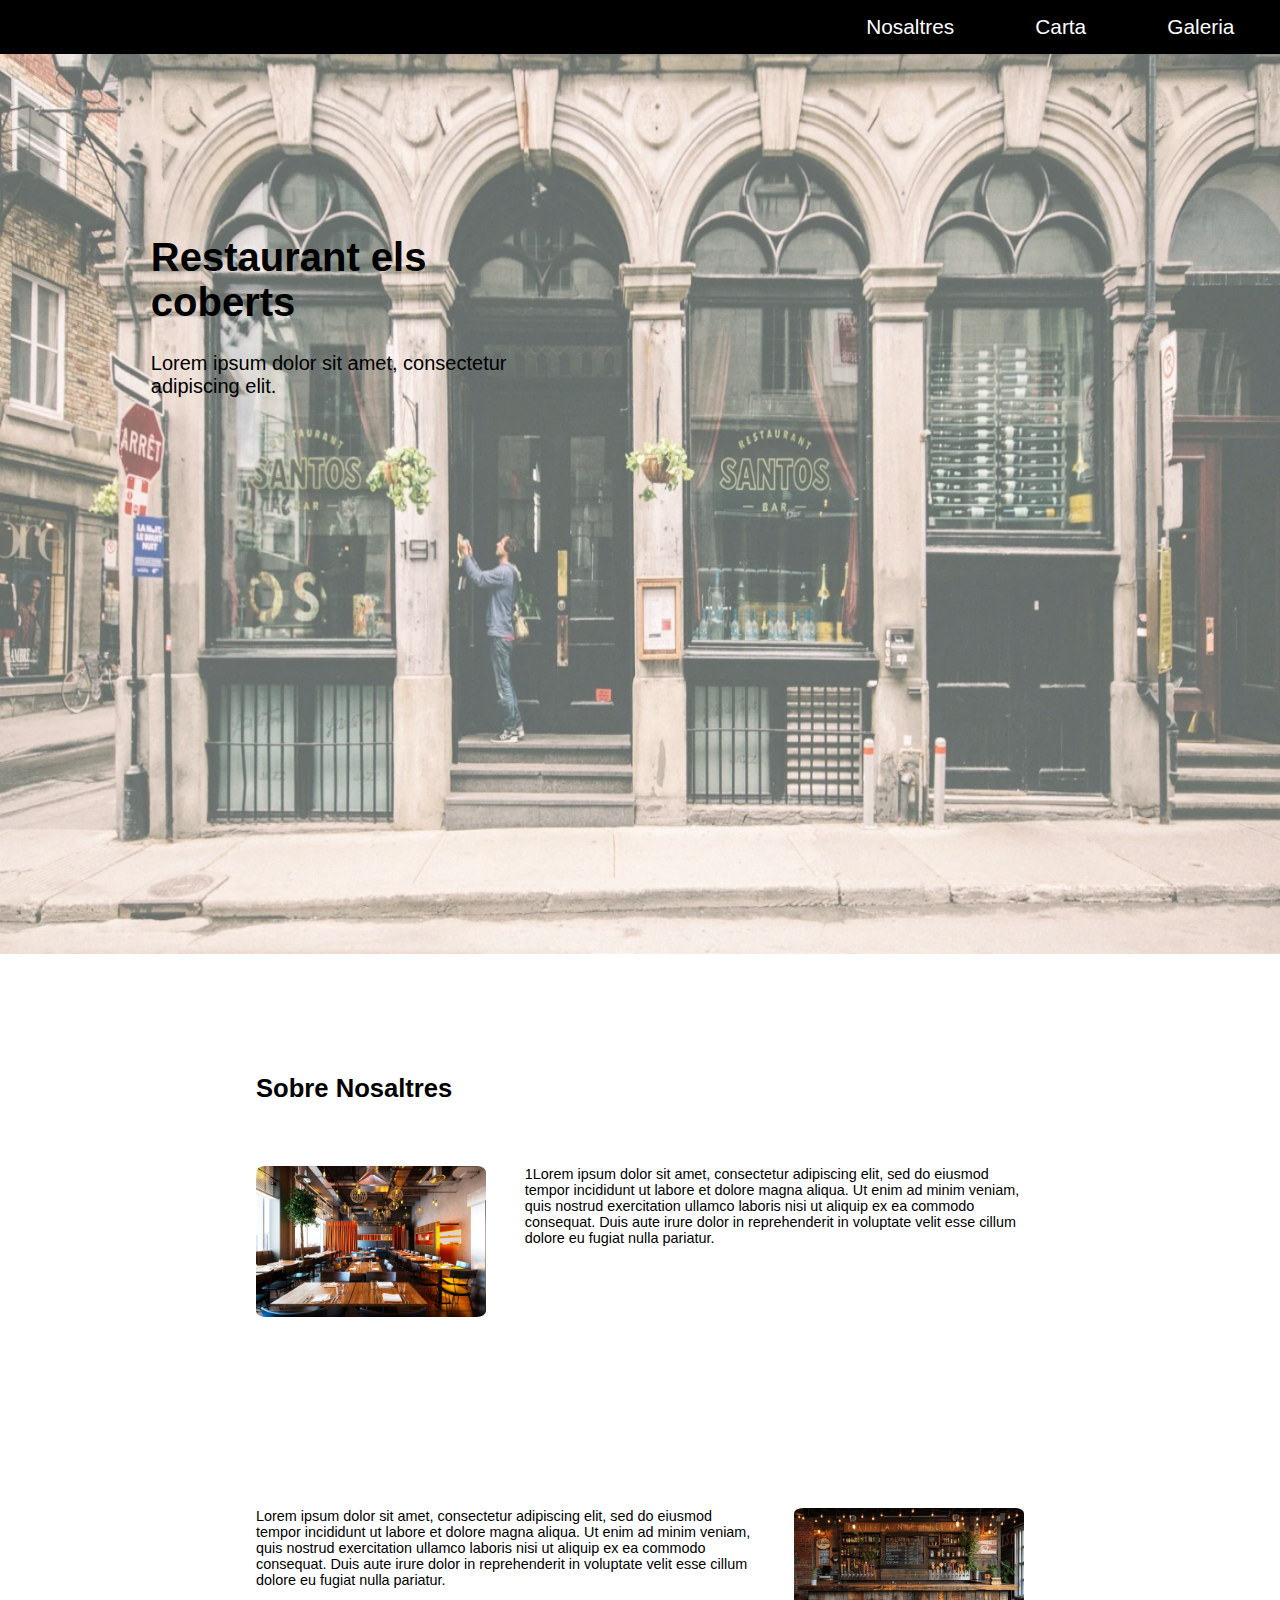
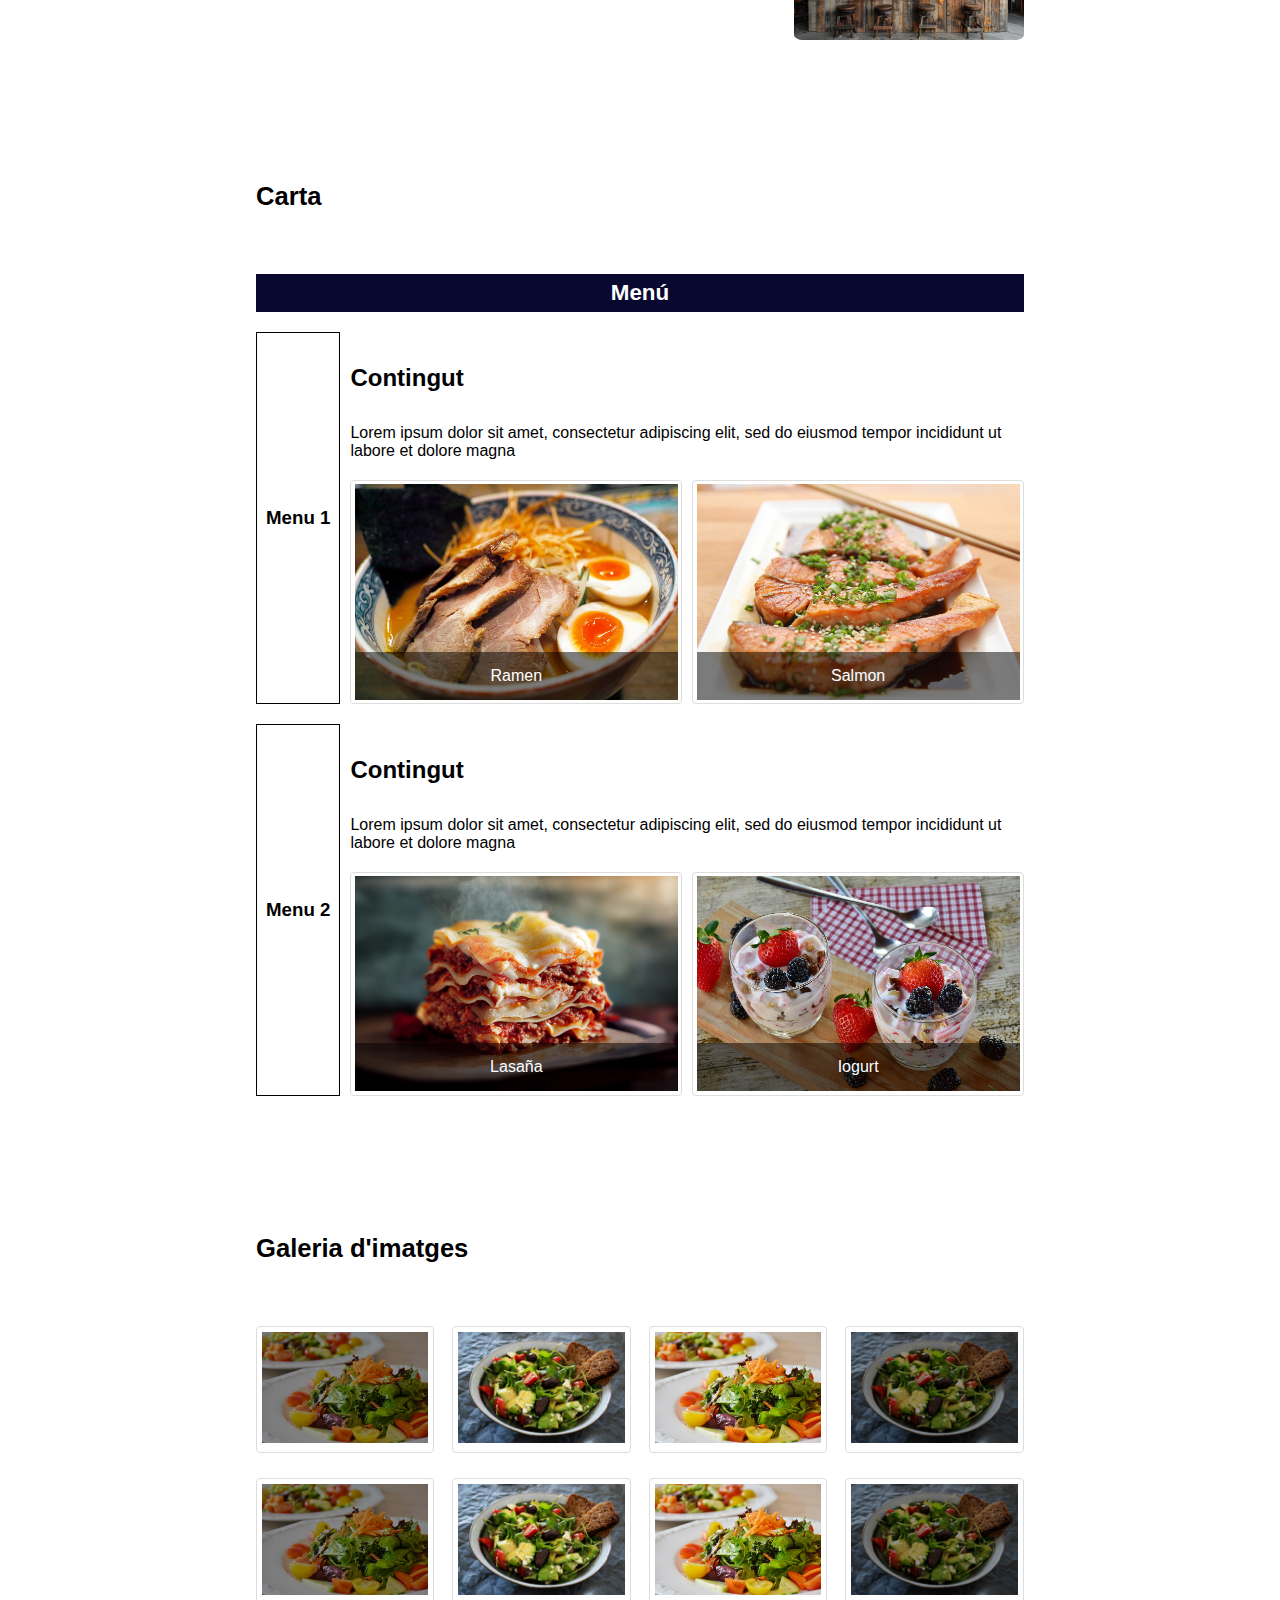
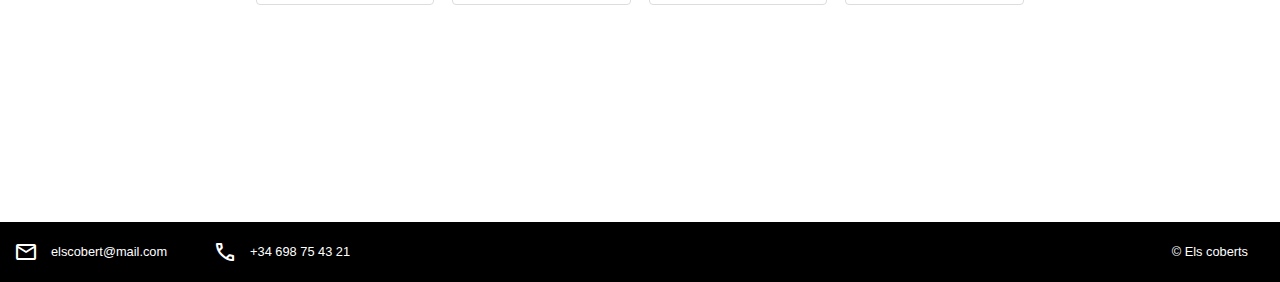
<file: Activitat animacions/index.html>
<!DOCTYPE html>
<html lang="ca">
<head>
    <meta charset="UTF-8">
    <meta name="viewport" content="width=device-width, initial-scale=1.0">
    <title>Restaurant els coberts</title>
    <!--Enllaços als estils-->
    <link rel="stylesheet" href="css/header.css">
    <link rel="stylesheet" href="css/introducio.css">
    <link rel="stylesheet" href="css/main.css">
    <link rel="stylesheet" href="css/footer.css">
    <!--Icones-->
    <link rel="stylesheet" href="https://fonts.googleapis.com/css2?family=Material+Symbols+Outlined:opsz,wght,FILL,GRAD@20..48,100..700,0..1,-50..200" />
    <link rel="stylesheet" href="https://fonts.googleapis.com/css2?family=Material+Symbols+Outlined:opsz,wght,FILL,GRAD@20..48,100..700,0..1,-50..200" />
    <!--Media Query-->
    <link rel="stylesheet" href="mediaquery/768.css">
    <link rel="stylesheet" href="mediaquery/576.css">
    <!--Dark Mode-->
    <link rel="stylesheet" href="dark/dark.css">
    <!--Flavicon-->
    <link rel="icon" type="image/x-icon" href="img/flavicon.png">
    <!--JQUERY-->
    <script src="https://ajax.googleapis.com/ajax/libs/jquery/3.7.1/jquery.min.js"></script>
</head>
<body>
    <!--Cap amb el menu de la pagina web-->
    <header>
        <nav>
            <div><a href="#sobrenosaltres">Nosaltres</a></div>
            <div><a href="#carta">Carta</a></div>
            <div><a href="#galeriaImg">Galeria</a></div>
        </nav>
    </header>
    <!--TITOL AMB IMATGE DE FONS-->
    <section class="titol">
        <!--La imatge primer ja que sino el text tambe quedara opacat-->
        <picture>
            <source media="(min-width:768px)" srcset="img/cap768.webp">
            <source media="(min-width:576px)" srcset="img/cap576.webp">
            <img class="cap" alt="imatge de presentacio del restaurant els coberts" src="img/cap.webp">
        </picture>
        <div class="caja"><h1 class="navtxt">Restaurant els coberts</h1><span class="navtxt">Lorem ipsum dolor sit amet, consectetur adipiscing elit.</span></div>
    </section>
    <!--Comenca el contingut de la web-->
    <main>
        <!--APARTAT DE SOBRE NOSALTRES-->
        <section class="sections">
            <h2 id="sobrenosaltres">Sobre Nosaltres</h2>
            <article class="container-nosaltres" id="cn1">
                <div class="img-nosaltres1">
                    <img alt="presentacio de la sala principal amb taules del restaurant" src="img/rst.jpg">
                </div>
                <div class="info1"><span>1Lorem ipsum dolor sit amet, consectetur adipiscing elit, sed do eiusmod tempor incididunt ut labore et dolore magna aliqua. Ut enim ad minim veniam, quis nostrud exercitation ullamco laboris nisi ut aliquip ex ea commodo consequat. Duis aute irure dolor in reprehenderit in voluptate velit esse cillum dolore eu fugiat nulla pariatur.</span></div>
            </article>
            <article class="container-nosaltres">
                <div class="img-nosaltres2">
                    <img alt="presentacio sala baixa amb un estil mes acollidor" src="img/entrada_resc.jpg">
                </div>
                <div class="info2"><span>Lorem ipsum dolor sit amet, consectetur adipiscing elit, sed do eiusmod tempor incididunt ut labore et dolore magna aliqua. Ut enim ad minim veniam, quis nostrud exercitation ullamco laboris nisi ut aliquip ex ea commodo consequat. Duis aute irure dolor in reprehenderit in voluptate velit esse cillum dolore eu fugiat nulla pariatur.</span></div>
            </article>
        </section>
        <!--MENU AMB GRID-->
        <section class="sections">
            <h2 id="carta">Carta</h2>
            <article class="menucontainer">
                <div class="elmenu"><span>Menú</span></div>
                <div class="elmenu1"><h3>Menu 1</h3></div>
                <div class="contm1"><h4>Contingut</h4><span>Lorem ipsum dolor sit amet, consectetur adipiscing elit, sed do eiusmod tempor incididunt ut labore et dolore magna</span></div>
                <div class="img1c1"><img alt="mostra del primer plat, es un ramen japones" src="img/ramen.jpg"><span class="overlay">Ramen</span></div>
                <div class="img2c1"><img alt="mostra del segon plat, es salmo a la planxa" src="img/salmon.jpg"><span class="overlay">Salmon</span></div>
                <div class="elmenu2"><h3>Menu 2</h3></div>
                <div class="contm2"><h4>Contingut</h4><span>Lorem ipsum dolor sit amet, consectetur adipiscing elit, sed do eiusmod tempor incididunt ut labore et dolore magna</span></div>
                <div class="img1c2"><img alt="mostra del primer plat, es carn asada" src="img/lasagna_resc.jpg"><span class="overlay">Lasaña</span></div>
                <div class="img2c2"><img alt="mostra del segon plat, es un yogurt natural amb maduixa i gerds" src="img/yogurt.jpg"><span class="overlay">Iogurt</span></div>
            </article>
        </section>
        <!--GALERIA FOTOS-->
        <section class="sections">
            <h2 id="galeriaImg">Galeria d'imatges</h2>
            <article class=galeria>
                <div class="amanida-borde"><div class="fotogaleria"><img class="amanida fosc" src="img/salad.jpg" alt="Mostra d'un plat d'amanida"></div></div>
                <div class="amanida-borde"><div class="fotogaleria"><img class="amanida" src="img/amanida2_resc.png" alt="Mostra d'un plat d'amanida"></div></div>
                <div class="amanida-borde"><div class="fotogaleria"><img class="amanida" src="img/salad.jpg" alt="Mostra d'un plat d'amanida"></div></div>
                <div class="amanida-borde"><div class="fotogaleria"><img class="amanida fosc" src="img/amanida2_resc.png" alt="Mostra d'un plat d'amanida"></div></div>
                <div class="amanida-borde"><div class="fotogaleria"><img class="amanida fosc" src="img/salad.jpg" alt="Mostra d'un plat d'amanida"></div></div>
                <div class="amanida-borde"><div class="fotogaleria"><img class="amanida" src="img/amanida2_resc.png" alt="Mostra d'un plat d'amanida"></div></div> 
                <div class="amanida-borde"><div class="fotogaleria"><img class="amanida " src="img/salad.jpg" alt="Mostra d'un plat d'amanida"></div></div> 
                <div class="amanida-borde"><div class="fotogaleria"><img class="amanida fosc" src="img/amanida2_resc.png" alt="Mostra d'un plat d'amanida"></div></div>
            </article>
        </section>
    </main>
    <!--PEU DE PÀGINA-->
    <footer>
        <section class="contacte_container">
            <article class="contacte_section">
                <span class="material-symbols-outlined">mail</span>
                <span class="footertxt">elscobert@mail.com</span>
            </article>
            <article class="contacte_section">
                <span class="material-symbols-outlined">call</span>
                <span class="footertxt">+34 698 75 43 21</span>
            </article>
        </section>
        <section class="contacte_section">
            <span class="footertxt">&copy Els coberts</span>
        </section>
    </footer>
    <script>
        $(document).ready(function(){
            //Cuando clicas en sobre nosaltres
            $("#sobrenosaltres").click(function(){
                //s'amaga o apareix el contigut, segons estigues avans
                $(".container-nosaltres").slideToggle();
            });
        });
    </script>
</body>
</html>
</file>
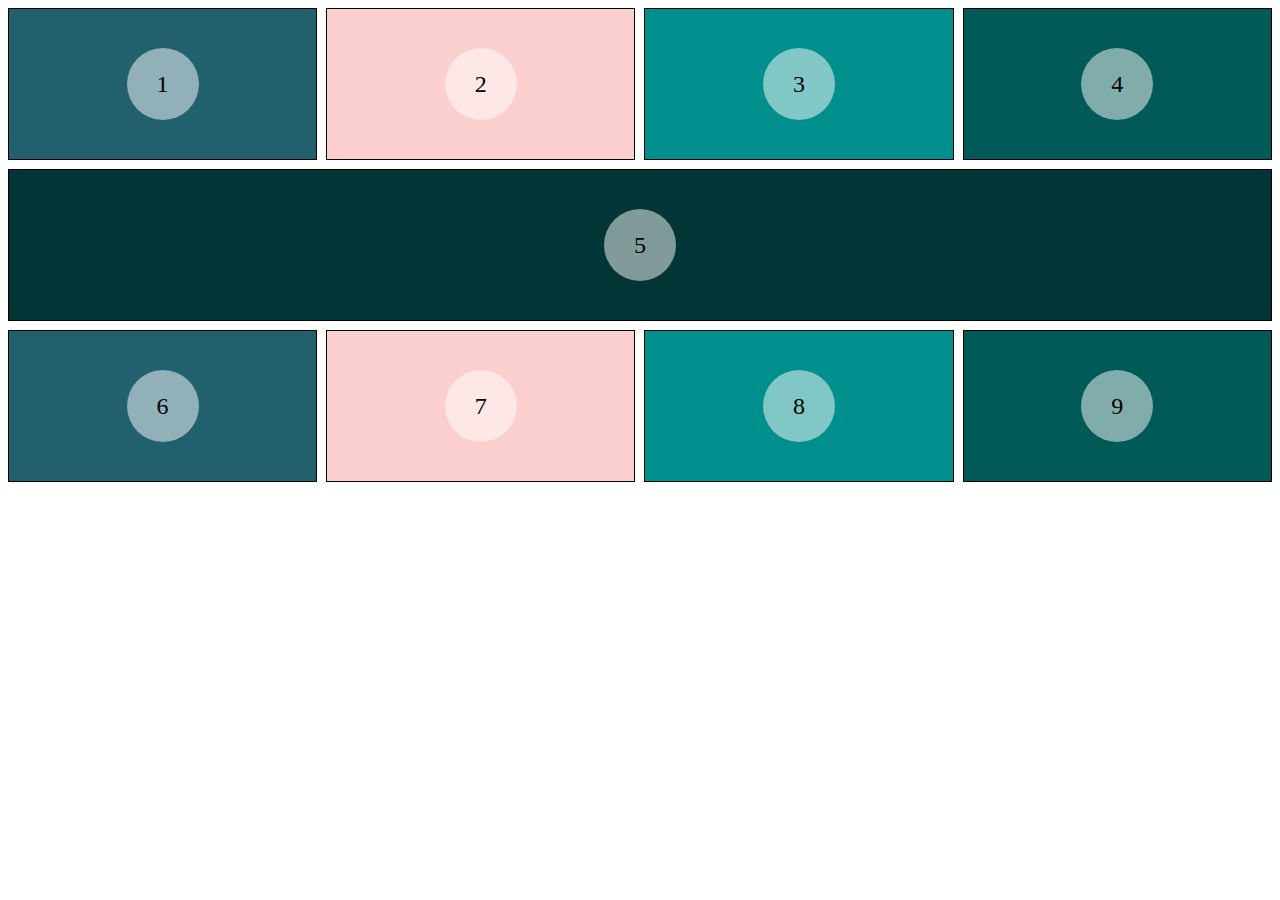
<file: Activitat 1/1 Display/index.html>
<html lang="es">
    <head>
        <meta charset="utf-8">
        <meta name="viewport" content="width=device-width, initial-scale=1.0">
        <title>Exercicis Flexbox</title>
        <link rel="stylesheet" href="css/ex6.css">
    </head>
    <body>
        <section>
            <div class="c1 e7"><span>1</span></div>
            <div class="c2 e7"><span>2</span></div>
            <div class="c3 e7"><span>3</span></div>
            <div class="c4"><span>4</span></div>
            <div class="c5 cinc"><span>5</span></div>
            <div class="c1"><span>6</span></div>
            <div class="c2"><span>7</span></div>
            <div class="c3"><span>8</span></div>
            <div class="c4 nou"><span>9</span></div>
        </section>
    </body>
</html>
</file>
<file: Activitat animacions/css/header.css>
/*Quitem els margens*/
body{
    margin: 0;
    font-family: sans-serif;
}
/*Caixa pare*/
header{
    position: sticky;
    top: 0;
    background-color: black;
    z-index: 1;
}
/*El menu de navegacio*/
nav{
    display: flex;
    flex-direction: row;
    gap: 10px;
    justify-content: end;
    margin-right: 10px;
}
/*Contenidors del text*/
nav > div{
    margin: 10px;
    padding: 5px;
    padding-inline: 2vw;
}
/*Text enllaços*/
nav > div > a{
    text-decoration: none;
    color: white;
    font-size: 1.3em;
}
nav > div > a:hover{
    text-decoration: underline;
}
</file>
<file: Activitat animacions/css/introducio.css>
/*Mida*/
.titol{
    height: 100vh;
}
/*Caixa amb text*/
.titol > div{
    width: 30vw;
    padding: 10px;
    position: absolute;
    top: 22vh;
    left: 11vw;
    font-size: 20px;
}
/*titol*/
h1{
    font-size: 40px;
    text-decoration: bold;
    color: black;
}
/*Imatge*/
.cap{
    width: 100%;
    height: 100%;
    opacity: 0.7;
    z-index: 0;
    transition-duration: 4s;
}

.caja > *, .caja{
    animation-name: animacioIntro;
    animation-duration: 4.5s;
    animation-timing-function: cubic-bezier(0.25,0.1,0.25,1);
}

@keyframes animacioIntro{
    0%{
        top: 60vh;
        opacity: 0;
    }
    35%{
        color: orange;
    }
    100%{
        top: 22vh;
    }
}
</file>
<file: Activitat animacions/css/main.css>
/*Donem format al main*/
main{
    display: flex;
    flex-direction: column;
    align-items: center;
    padding-top: 11vh;
}
/**/
/*************SOBRE NOSALTRES**************/
/*CAIXA GENERAL (SECTIONS)*/
.sections{
    width: 60vw;
    margin-bottom: 13vh;
}
/*H2 (TOTS)*/
h2{
    font-size: 1.6em;
    font-weight: bold;
    margin-bottom: 7vh;
}
/*ORDENEM AMB FLOAT*/
#cn1{
    height: 38vh;
}
.img-nosaltres1{
    width: 30%;
    float: left;
}
.info1{
    float: right;
    width: 65%;
    font-size: 0.9em;
}
.img-nosaltres2{
    width: 30%;
    float: right;
}
.info2{
    float: left;
    width: 65%;
    font-size: 0.9em;
}
.img-nosaltres1 > img, .img-nosaltres2 > img{
    width: 100%;
    border-radius: 4%;
}

/******************MENU*****************/
/*CLASSIFIQUEM LES ARIES*/
.menucontainer{
    display: grid;
    grid-template-columns: 11% 43.2% 43.2%;
    grid-template-areas: "elmenu elmenu elmenu"
                         "elmenu1 contm1 contm1"
                         "elmenu1 img1c1 img2c1"
                         "elmenu2 contm2 contm2"
                         "elmenu2 img1c2 img2c2";
    gap: 20px 10px;
}
/*DEFINIM CADA ELEMENT I LA SEVA AREA*/
.elmenu{
    grid-area: elmenu;
    text-align: center;
    background-color: rgb(9, 9, 48);
    color: white;
    padding: 6px;
    font-size: 1.4em;
    font-weight: bold;
    transition-duration: 2s;
}
.elmenu:hover{
    padding: 12px;
    background-color: blueviolet;
    color: black;
    transform: scale(1.2);
}

.elmenu1{
    border: solid black 1px;
    grid-area: elmenu1;
    display: flex;
    justify-content: center;
    align-items: center;
}
.contm1{
    grid-area: contm1;
}
.img1c1{
    grid-area: img1c1;
    position: relative;
    border: 1px solid #ddd;
    border-radius: 4px;
    padding: 1%;
}
.img2c1{
    grid-area: img2c1;
    position: relative;
    border: 1px solid #ddd;
    border-radius: 4px;
    padding: 1%;
}
.elmenu2{
    border: solid black 1px;
    grid-area: elmenu2;
    display: flex;
    justify-content: center;
    align-items: center;
}
.contm2{
    grid-area: contm2;
}
.img1c2{
    grid-area: img1c2;
    position: relative;
    border: 1px solid #ddd;
    border-radius: 4px;
    padding: 1%;
}
.img2c2{
    grid-area: img2c2;
    position: relative;
    border: 1px solid #ddd;
    border-radius: 4px;
    padding: 1%;
}
.menucontainer > div > img{
    width: 100%;
    height: auto;
    display: block;
}
.menucontainer > div > h4{
    font-size: 1.5em;
    font-weight: bold;
}
.menucontainer  div  span{
    font-size: 1em;
}
.overlay{
    position: absolute; 
    bottom: 0;
    margin-bottom: 1%;
    background: rgba(0, 0, 0, 0.5);
    color: #f1f1f1; 
    width: 98%;
    transition: .5s ease;
    opacity:0;
    color: white;
    font-size: 20px;
    padding-block: 15px;
    text-align: center;
}
/*Mostrem el nom de cada plat*/
.img1c1 .overlay, .img2c1 .overlay, .img1c2 .overlay, .img2c2 .overlay{
    opacity: 1;
}
/*Afegim un hover per saber quan ets amunt d'un plat*/
.img1c1:hover .overlay, .img2c1:hover .overlay, .img1c2:hover .overlay, .img2c2:hover .overlay{
    font-size: 1.4em;
    transition: 0.5s;
    background: rgba(0, 0, 0, 0.8);
}


/**/
/**************************GALERIA*************************/
.galeria{
    display: flex;
    flex-direction: row;
    flex-wrap: wrap;
    gap: 25px 18px;
    margin-bottom: 100px;
}
.fotogaleria{
    width: 13vw;
    overflow: hidden;
}
/*Imatges de la galeria*/
.amanida{
    width: 100%;
    height: 100%;
    transition-duration: 3s;
}
.amanida-borde{
    border: 1px solid #ddd;
    border-radius: 4px;
    padding: 5px;
}
.amanida:hover {
    box-shadow: 0 0 2px 1px rgba(0, 140, 186, 0.5);
    filter: grayscale(0.7);
    transform: scale(2) rotate(-35deg);
}
.fosc{
    filter: brightness(60%);
}
</file>
<file: Activitat animacions/css/footer.css>
/*Caixa del footer*/
footer{
    display: flex;
    flex-direction: row;
    flex-wrap: wrap;
    background-color: black;
    color: white;
    justify-content: space-between;
    align-items: center;
    transition-duration: 2s;
}
/*Fer que tot estigui en row i centrar verticalment*/
.contacte_container, .contacte_section{
    display: flex;
    justify-content: row;
    align-items: center;
}
/*Ajustem les icones*/
.material-symbols-outlined{
    padding-block: 2vh;
    padding-inline: 1.5vh;
    transition-duration: 1.5s;
}

.contacte_section{
    margin-right: 2.5vw;
}

/*Ajustem totes les mides dels textos*/
.footertxt{
    font-size: 0.8em;
}

.contacte_section:hover{
    .material-symbols-outlined{
        transform: rotateY(150deg);
    }
}
</file>
<file: Activitat animacions/mediaquery/768.css>
/*Tablet 768px*/
@media only screen and (max-width: 768px){
    /********************MENU - HEADER**********************/
    /*Fons de capcelera*/
    header{
        background-color: white;
    }
    /*On comenca el elements del nav*/
    nav{
        justify-content: start;
    }
    /*Color del text*/
    nav > div > a{
        color: black;
    }
    /*Hover dels elements del menu*/
    nav > div > a:hover{
        text-decoration-color: black;
    }
    /********************INTRODUCCIO - FOTO PRINCIPAL********************/
    /*Mida imatge principal*/
    .titol{
        height: 69vh;
    }
    /*Caixa del text*/
    .titol > div{
        top: 22vh;
        left: 12vw;
        border: none;
        width: 70vw;
        padding: 0;
    }
    /*Text*/
    h1, .navtxt{
        color: white;
        padding: 0;
    }
    /*Opaquem la imatge per que el blanc es pugi llegir*/
    .titol > img{
        filter: brightness(50%);
    }
    /*********************SOBRE NOSALTRES*********************/
    /*Canviar la mida de les caixes sections*/
    .sections{
        width: 80vw;
        margin-bottom: 9vh;
    }
    h2{
        margin-bottom: 5vh;
    }
    /*Canviar orde de les imatges i text amb float*/
    .container-nosaltres{
        display: block;
    }
    /*1*/
    .img-nosaltres1{
        width: 100%;
        float: right;
    }
    .info1{
        float: left;
        width: 100%;
        font-size: 0.9em;
        margin-top: 2vh;
        margin-bottom: 10vh;
    }
    /*2*/
    .img-nosaltres2{
        width: 100%;
        float: left;
    }
    .info2{
        font-size: 0.9em;
        width: 100%;
        float: left;
        margin-top: 2vh;
    }
    /**/
    /*Borde rodo de les imatges*/
    .img-nosaltres1 > img, .img-nosaltres2 > img{
        border-radius: 1%;
    }
    /**********************MENU - CARTA**********************/
    .menucontainer{
        grid-template-columns: 15% 85%;
        grid-template-areas: "elmenu elmenu"
                             "elmenu1 contm1"
                             "elmenu1 img1c1"
                             "elmenu1 img2c1"
                             "elmenu2 contm2"
                             "elmenu2 img1c2"
                             "elmenu2 img2c2";
        gap: 20px 10px;
    }
    /**********************GALERIA IMATGES**********************/
    .galeria{
        gap: 3vh 19vw;
    }
    .fotogaleria{
        width: 30vw;
    }
    /**********************FOOTER**********************/
    footer{
        justify-content: center;
    }
    .contacte_section{
        margin-right: 5vw;
    }
}
</file>
<file: Activitat animacions/mediaquery/576.css>
@media only screen and (max-width: 576px){
    /*Imatge principal*/
    .titol{
        height: 60vh;
    }
    /*Titols h2*/
    h2{
        text-align: center;
        font-weight: bold;
        font-size: 2em;
    }
    /*Caixa de sections*/
    .sections{
        width: 90vw;
    }
    /**/
    /**********************MENU - CARTA**********************/
    .menucontainer{
        grid-template-columns: 15% 85%;
        grid-template-areas: "elmenu1 elmenu1"
                             "contm1 contm1"
                             "img1c1 img1c1"
                             "img2c1 img2c1"
                             "elmenu2 elmenu2"
                             "contm2 contm2"
                             "img1c2 img1c2"
                             "img2c2 img2c2";
        gap: 20px 10px;
    }
    .elmenu{
        display: none;
    }
    /**********************GALERIA IMATGES**********************/
    .fotogaleria{
        width: 100%;
    }
    /**********************FOOTER**********************/
    footer > section > span{
        display: none;
    }

}
</file>
<file: Activitat animacions/dark/dark.css>
@media (prefers-color-scheme: dark) {
    :root{
        /*Variables*/
        --background-color: black;
        --text-color: white;
        /*MAIN*/
        main{
            /*Fons*/
            background-color: var(--background-color);
            /*Color del text*/
            color: var(--text-color);
            /*Borde de les imatges de sobre nosaltres*/
            .img-nosaltres1, .img-nosaltres2{
                border: 3px solid wheat;
                border-radius: 3%;
            }
            /*Bordes del lateral del menu*/
            .elmenu1, .elmenu2{
                border: solid wheat 2px;
            }
        }
    }
}
</file>
<file: Activitat 1/1 Display/css/ex6.css>
/*EXERCICI 6*/
span {
    background-color: rgba(255, 255, 255, .5);
    border-radius: 50%;
    display: block;
    font-size: 1.5em;
    line-height: 3em;
    text-align: center;
    width: 3em;
    height: 3em;
 }
div{
    display: flex;
    justify-content: center;
    align-items: center;
    border: 1px solid black;
    width: 24vw;
    height: 150px;
}
section{
    display: flex;
    flex-direction: row;
    flex-wrap: wrap;
    gap: 1vh;
}
.cinc{
    width: 100vw;
}
/*COLORS*/
.c1{
    background-color: #23606E;
}
.c2{
    background-color: #FACFCE;
}
.c3{
    background-color: #008F8C;
}
.c4{
    background-color: #015958;
}
.c5{
    background-color: #023535;
}
</file>
